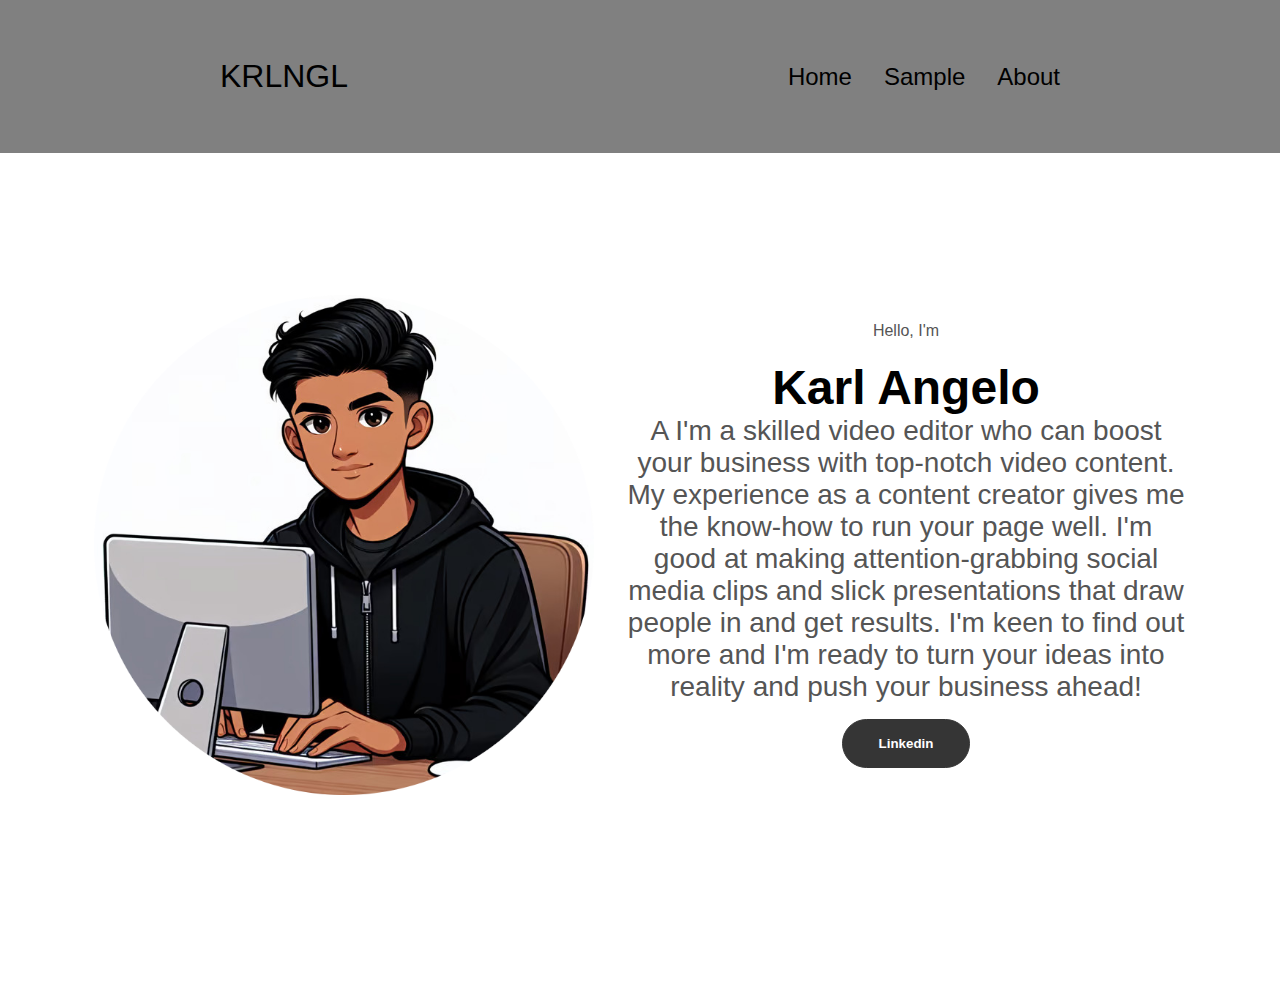
<file: index.html>
<!DOCTYPE html>
<html lang="en">
<head>
  <meta charset="UTF-8">
  <meta name="viewport" content="width=device-width, initial-scale=1.0">
  <title>Home</title>
  <link rel="stylesheet" href="style/style.css">
  <link rel="stylesheet" href="style/mediaqueries.css">
</head>
<body>
  <nav id="desktop-nav">  
    <div class="logo">KRLNGL</div>
    <div>
      <ul class="nav-link">
        <li><a href="index.html">Home</a></li>
        <li><a href="sample.html">Sample</a></li>
        <li><a href="about.html">About</a></li>
      </ul>
    </div>
  </nav>
  <nav id="hamburger-nav">
    <div class="logo">KRLNGL</div>
    <div class="hamburger-menu">
      <div class="hamburger-icon"  onclick="toggleMenu()">
        <span></span>
        <span></span>
        <span></span>
      </div>
      <div class="menu-link">
        <li><a href="index.html" onclick="toggleMenu()">Home</a></li>
        <li><a href="sample.html" onclick="toggleMenu()">Sample</a></li>
        <li><a href="about.html" onclick="toggleMenu()">About</a></li>
      </div>
    </div>
  </nav>
  <section class="container-main" id="profile">
    <div class="section__pic-container">
      <img src="assets/hero.png" alt="profile-pic">
    </div>
    <div class="section__text">
      <p class="section__text__p1">Hello, I'm</p>
      <h1 class="title">Karl Angelo</h1>
      <p class="section__text__p2">A
        I'm a skilled video editor who can boost your business with top-notch video content. My experience as a content creator gives me the know-how to run your page well. I'm good at making attention-grabbing social media clips and slick presentations that draw people in and get results. I'm keen to find out more and I'm ready to turn your ideas into reality and push your business ahead!</p>
      <div class="btn-container">
        <button class="btn btn-color-1" onclick="openLinkInNewTab('https://www.linkedin.com/in/karl-angelo-de-roxas-251129322')">
          Linkedin
      </button>
      </div>
      </a>
    </div>
  </section>
  <script src="script.js"></script>
</body>
</html>
</file>
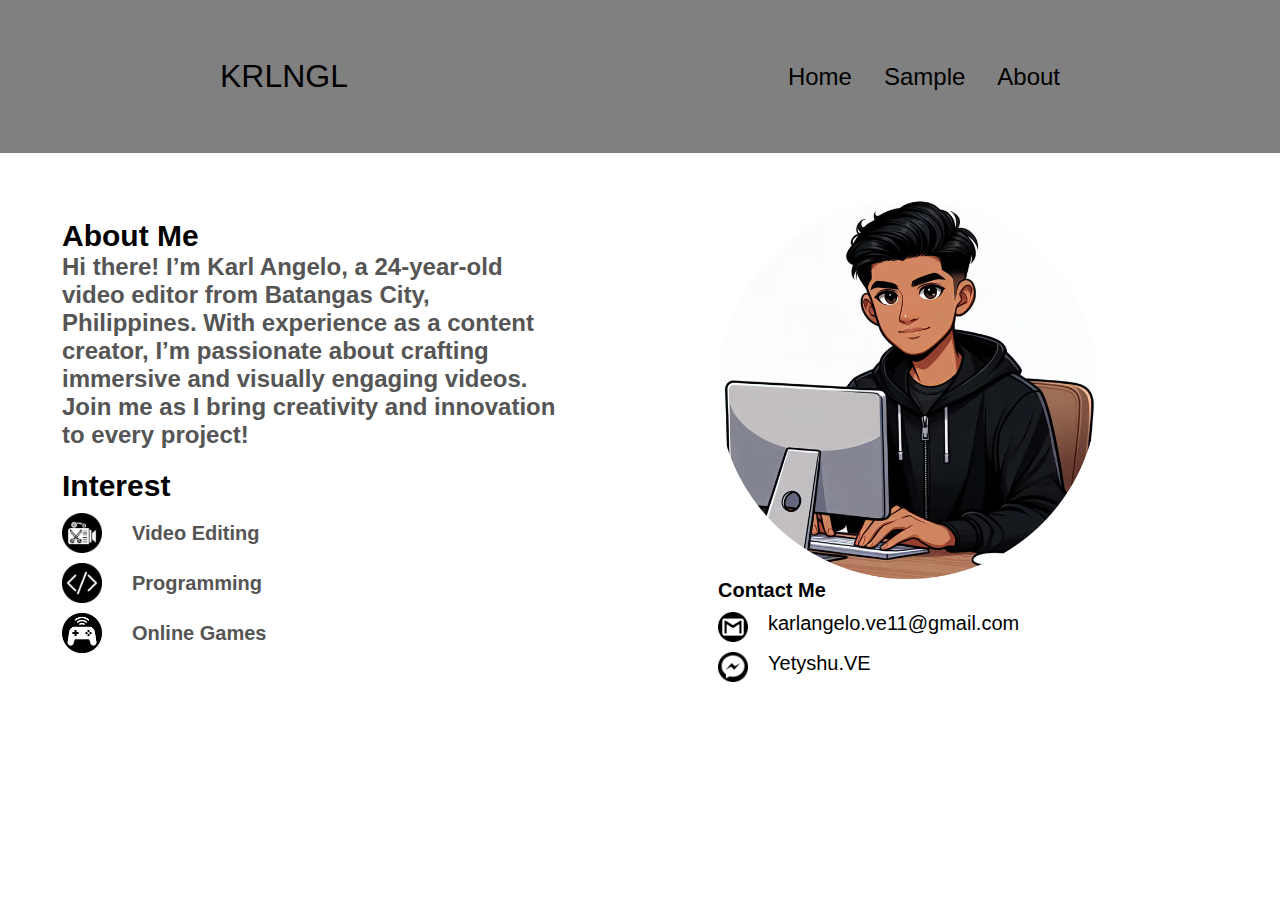
<file: about.html>
<!DOCTYPE htm#a>
<html lang="en">
<head>
  <meta charset="UTF-8">
  <meta name="viewport" content="width=device-width, initial-scale=1.0">
  <link rel="stylesheet" href="style/style.css">
  <link rel="stylesheet" href="style/mediaqueries.css">
  <title>About</title>
</head>
<body>
  <nav id="desktop-nav">
    <div class="logo">KRLNGL</div>
    <div>
      <ul class="nav-link">
        <li><a href="index.html">Home</a></li>
        <li><a href="sample.html">Sample</a></li>
        <li><a href="about.html">About</a></li>
      </ul>
    </div>
  </nav>
  <nav id="hamburger-nav">
    <div class="logo">KRLNGL</div>
    <div class="hamburger-menu">
      <div class="hamburger-icon"  onclick="toggleMenu()">
        <span></span>
        <span></span>
        <span></span>
      </div>
      <div class="menu-link">
        <li><a href="index.html" onclick="toggleMenu()">Home</a></li>
        <li><a href="sample.html" onclick="toggleMenu()">Sample</a></li>
        <li><a href="about.html" onclick="toggleMenu()">About</a></li>
      </div>
    </div>
  </nav>
  <section id="about-section">
    <div class="about-container">
      <div class="about-container-1">
        <h1>About Me</h1>
        <h3 class="about-me">
          Hi there! I’m Karl Angelo, a 24-year-old video editor from Batangas City, Philippines. With experience as a content creator, I’m passionate about crafting immersive and visually engaging videos. Join me as I bring creativity and innovation to every project!
        </h3>
        <div class="about-interest">
          <h1>Interest</h1>
          <div class="card">
            <img class="card-logo" src="assets/video.png">
            <p>Video Editing</p>
          </div>
          <div class="card">
            <img class="card-logo" src="assets/coding.png">
            <p>Programming</p>
          </div>
          <div class="card">
            <img class="card-logo" src="assets/playing.png">
            <p>Online Games </p>
          </div>
        </div>
      </div>
      <div class="about-container-1">
        <div>
          <img src="assets/hero.png" id="about-hero">
        </div>
        <h3>Contact Me</h3>
        <div class="contact-card">
          <img class="contact-logo" src="assets/gmai.png">
          <a href="mailto:karlangelo.ve11@gmail.com?subject=Subject&body=Message%20body" target="_blank">
              karlangelo.ve11@gmail.com
          </a>
          
        </div>
        <div class="contact-card">
          <img class="contact-logo" src="assets/mess.png">
          <a href="https://m.me/Yetyshu.VE" target="_blank">Yetyshu.VE</a>
        </div>
      </div>
    </div>
  </section>
  
</body>
<script src="script.js"></script>
</html>
</file>
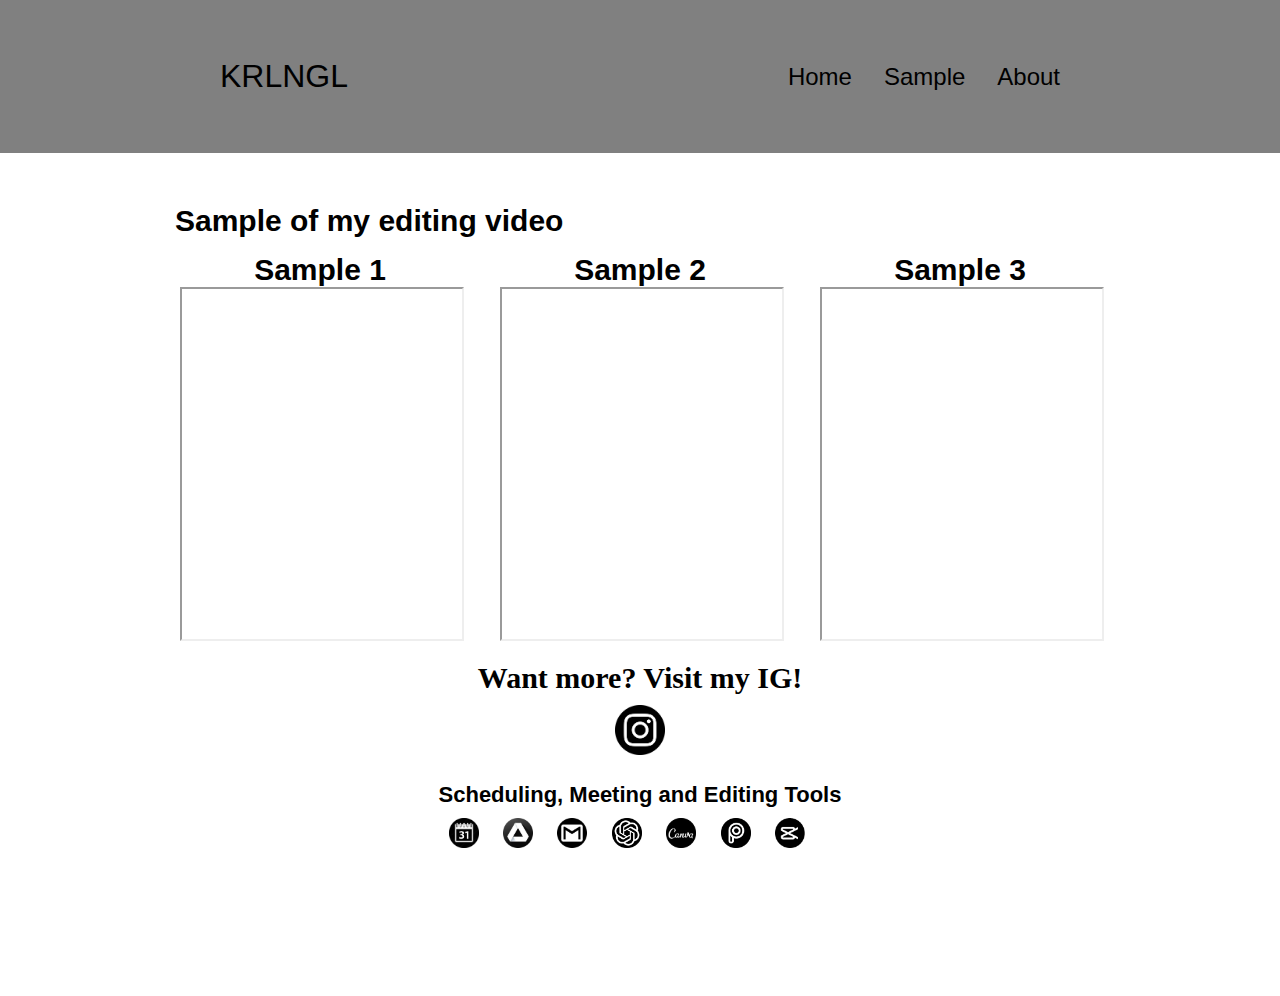
<file: sample.html>
<!DOCTYPE html>
<html lang="en">
<head>
  <meta charset="UTF-8">
  <meta name="viewport" content="width=device-width, initial-scale=1.0">
  <link rel="stylesheet" href="style/style.css">
  <link rel="stylesheet" href="style/mediaqueries.css">
  <title>Sample</title>
</head>
<body>
  <nav id="desktop-nav">
    <div class="logo">KRLNGL</div>
    <div>
      <ul class="nav-link">
        <li><a href="index.html">Home</a></li>
        <li><a href="sample.html">Sample</a></li>
        <li><a href="about.html">About</a></li>
      </ul>
    </div>
  </nav>
  <nav id="hamburger-nav">
    <div class="logo">KRLNGL</div>
    <div class="hamburger-menu">
      <div class="hamburger-icon"  onclick="toggleMenu()">
        <span></span>
        <span></span>
        <span></span>
      </div>
      <div class="menu-link">
        <li><a href="index.html" onclick="toggleMenu()">Home</a></li>
        <li><a href="sample.html" onclick="toggleMenu()">Sample</a></li>
        <li><a href="about.html" onclick="toggleMenu()">About</a></li>
      </div>
    </div>
  </nav>
  <section class="sample-section">
    <div>
      <h1 id="sample-edit" style="margin: 15px;">Sample of my editing video</h1>
      <div class="sample-container">
        <div class="video-container sample-card">
          <p>Sample 1</p>
          <iframe class="hover-video" src="https://drive.google.com/file/d/10Wmk2Uzn582CfUwDtJZm_abn_Mj78uNm/preview" allowfullscreen></iframe>
        </div>
        <div class="video-container sample-card">
          <p>Sample 2</p>
          <iframe class="hover-video" src="https://drive.google.com/file/d/10YRbmlDvqys0uruCbzCbobGoKAZKmklM/preview" allowfullscreen></iframe>
        </div>
        <div class="video-container sample-card">
          <p>Sample 3</p>
          <iframe class="hover-video" src="https://drive.google.com/file/d/13B4zxuR-cKjOgUyP-FNpkkn3hjqJIJ27/preview" allowfullscreen></iframe>
        </div>
      </div>
    </div>
    <div style="text-align: center; font: 30px solid;">
      <h1>Want more? Visit my IG!</h1>
      <a href="https://www.instagram.com/karlangelo.ve?igsh=cDFtaXNycHM4N2Ru" target="_blank">
        <img src="assets/ig-modified.png" alt="Instagram" style="width:50px;height:auto; margin-top: 10px; ">
    </a>
    </div>
    <div class="sample-container">
      <div id="tools-container">
        <h3>Scheduling, Meeting and Editing Tools</h1>
        <a href="https://calendar.google.com" target="_blank"><img class="tools" src="assets/cale.png"></a>

        <a href="https://drive.google.com" target="_blank"><img class="tools" src="assets/gdrive.png"></a>

        <a href="http://gmail.com" target="_blank"><img class="tools" src="assets/gmai.png"></a>

        <a href="https://chatgpt.com/" target="_blank"><img class="tools" src="assets/gpt.png"></a>

        <a href="https://www.canva.com/" target="_blank"><img class="tools" src="assets/canva.png"></a>

        <a href="https://picsart.com/" target="_blank"><img class="tools" src="assets/pic.png"></a>
        
        <a href="https://www.capcut.com/" target="_blank"><img class="tools" src="assets/cap.png"></a>
      </div>
    </div>
  </section>
</body>
<script src="script.js"></script>
</html>
</file>
<file: style/style.css>
@import url('https://fonts.googleapis.com/css2?family=Poppins:wght@300;400;500;600&display=swap');

* {
  padding: 0;
  margin: 0;
}

body {
  font-family:   sans-serif;
}

html {
  scroll-behavior: smooth;
}

p {
  color: rgb(85, 85, 85);
}

/*Transition*/

a,
.btn {
  transition: all 300ms ease;
}

/*Desktop Hav*/

nav,
.nav-link {
  display: flex;
}

nav {
  justify-content: space-around;
  align-items: center;
  height: 17vh;
  background: grey;
}

.nav-link {
  gap: 2rem;
  list-style: none;
  font-size: 1.5rem;
}

a {
  color: black;
  text-decoration: none;
  text-decoration-color: white;
}

a:hover {
  color: grey;
  text-decoration: underline;
  text-underline-offset: 1rem;
  text-decoration-color: rgb(101, 101, 101);
}

.logo {
  font-size: 2rem;
}

.logo:hover {
  cursor: default;
}

/* hambuger Menu */
#hamburger-nav {
  display: none;
}

.hamburger-menu {
  position: relative;
  display: inline-block;
}

.hamburger-icon {
  display: flex;
  flex-direction: column;
  justify-content: space-between;
  height: 24px;
  width: 30px;
  cursor: pointer;
}

.hamburger-icon span {
  width: 100%;
  height: 2px;
  background-color: black;
  transition: all 0.3 ease-in-out;
}

.menu-link{
  position: absolute;
  top: 100%;
  right: 0;
  background-color: white;
  width: fit-content;
  max-height: 0;
  overflow: hidden;
  transition: all 0.3 ease-in-out;
}

.menu-link a {
  display: block;
  padding: 10px;
  text-align: center;
  font-size: 1.5rem;
  color: black;
  text-decoration: none;
  transition: all 0.3 ease-in-out;
}

.menu-link li {
  list-style: none;
}

.menu-link.open {
  max-height: 300px;
}

.hamburger-icon.open span:first-child {
  transform: rotate(45deg) translate(10px, 5px);
}

.hamburger-icon.open span:nth-child(2) {
  opacity: 0;
}

.hamburger-icon.open span:last-child {
  transform: rotate(-45deg) translate(10px,-5px);
}

.hamburger-icon span:first-child {
  transform: none;
}

.hamburger-icon span:first-child {
  opacity: 1;
}

.hamburger-icon span:first-child {
  transform: none;
}

/*section*/

section {
  padding-top: 4vh;
  height: 98vh;
  margin: 0 10rem;
  box-sizing: border-box; 
  min-height: fit-content;
}

.section-container {
  display: flex;
}

/*profile section*/

#profile {
  display: flex;
  justify-content: center;
  gap: 2rem;
  height: 80vh;
}

.section__pic-container {
  display: flex;
  height: 500px;
  width: 500px;
  margin: auto 0;
}

.section__text {
  align-self: center;
  text-align: center;
}

.section__text__p {
  font-weight: 600px;
}

.section__text__p1 {
  text-align: center;
}

.section__text__p2 {
  font-size: 1.75rem;
  margin-bottom: 1rem;
  width: 35rem;
}

.title {
  font-size: 3rem;
  text-align: center;
}

#socials-container {
  display: flex;
  justify-content: center;
  margin-top: 1rem;
  gap: 1rem;
}

/* icons */

.icon {
  cursor: pointer;
  height: 2rem;
}

/*button*/

.btn-container {
  display: flex;
  justify-content: center;
  gap: 1rem;
}

.btn {
  font-weight: 600;
  transition: all 300ms ease;
  padding: 1rem;
  width: 8rem;
  border-radius: 2rem;
}

.btn-color-1,
.btn-color-2 {
  border: rgb(53, 53, 53) 0.1rem solid;
}

.btn-color-1:hover,
.btn-color-2:hover {
  cursor: pointer;
}

.btn-color-1,
.btn-color-2:hover {
  background: rgb(53, 53, 53);
  color: white;
}

.btn-color-1:hover {
  background: rgb(0, 0, 0);
}

.btn-color-2 {
  background: none;
}

.btn-color-2:hover {
  border: rgb(255, 255, 255) 0.1rem solid;
}

.btn-container {
  gap: 1rem;
}

/* About profil */

#about-section{
  width: auto;
  height: 500px;
  margin: 0 auto;
}

#about {
  text-align: center;
}

.about-container {
  display: flex;
  justify-content: center;
  gap: 2rem;
  height: 80vh;
}

.about-container-1{
  width: 500px;
  margin: 10px auto;  
}

h1{
  font-size: 30px;
  margin-top: 20px;
}

h3{
  font-size: 20px;
}
.about-me{
  font-size: 1.5rem;
  color: rgb(85, 85, 85);
}

#about-hero {
  width: 380px;
  height: 380px;
}

.card p {
  margin: auto 30px;
  font-weight: bold;
  font-family: sans-serif;
}

.card {
  display: flex;
  margin: 10px auto;
  font: 20px solid;
}

.card-logo{
  width: 40px;
  height: 40px;
}

.about-contact{
  display: block;
}

 .contact-card a{
  margin: 0 20px;
  font-size: 20px;
}

.contact-logo{
  height: 30px;
  width: 30px;
}

.contact-card{
  display: flex;
  margin: 10px auto;
}

.sample-section{
  display: block;
}

#tools-container {
  margin-top: 20px;
}

#tools-container h3{
  font-size: 22px;
}
.sample-container {
  display: flex;
  justify-content: center;
  margin: 0 auto;
}

.sample-video {
  width: 300px;
  height: 250px;
}

.sample-container p {
  font-size: 30px;
  text-align: center;
  font-family: sans-serif;
  font-weight: bold;
  color: black;
  justify-content: space-between;
}

.tools {
  width: 30px;
  height: 30px;
  margin: 10px;
}

.video-container {
  position: relative;
  width: 100%;
  max-width: 500px; /* Adjust as needed */
  margin: 0 20px;
}

.hover-video {
  width: 100%;
  height: auto;
  display: block;
  cursor: pointer;
  justify-content: space-between;
  height: 350px;
}

.btn-contact {
  width: auto;
  max-width: 300px;
  border: none;
  color: none;
  background-color: none;
}
</file>
<file: style/mediaqueries.css>
@media screen and (max-width: 1400px) {
  #profile {
    height: 83vh;
    margin-bottom: 6rem;
  }
  .about-containers {
    height: 83vh;
    margin-bottom: 6rem;
  }
  .sample-section {
    height: 83vh;
    margin-bottom: 6rem;
  }
}

@media screen and (max-width: 1200px) {
  #desktop-nav {
    display: none;
  }
  #hamburger-nav {
    display: flex;
  }
  #profile,
  .section-container {
    display: block;
  }
  .section__text__p2 {
    font-size: 2.5rem;
    text-align: center;
    width: auto;
  }
  .about-me {
    font-size: 1.5rem;
    justify-content: center;
    width: auto;
    color: rgb(85, 85, 85);
    margin: 0 15px;
  }
    section {
    margin: 0 5%;
  }
  .section__pic-container {
    width: 275px;
    height: 275px;
    margin: 0 auto 2rem;
  }
  #about-hero{
    width: 275px;
    height: 275px;
    margin: 0 auto 2rem;
  }
  .about-containers {
    margin-top: 0;
  }
  .about-interest {
    margin: 0 15px;
  }
  .about-container-1 h1{
    font-size: 2rem;
  }
  .card-logo{
    height: 25px;
    width: 25px;
  }
  .card p {
    font-size: 20px;
  }
  .about-container{
    display: block;
    justify-content: center;
  }
  .sample-container{
    display: block;
    justify-content: center;
    margin: 10px auto;
    text-align: center;
  }
  .sample-card{
    margin-top: 25px;
    text-align: center;
  }
  .sample-video{
    width: auto;
    height: 350px;
  }
  .tools{
    width: 30px;
    height: 30px;
    margin: 5px;
  }
}

@media screen and (max-width: 600px) {
  #profile {
    height: 83vh;
    margin-bottom: 0;
  }
  .about-section {
    height: 83vh;
    margin-bottom: 0;
  }
  .logo {
    font-size: 1.5rem;
  }
  .nav-links {
    flex-direction: column;
    gap: 0.5rem;
    text-align: center;
  }
  .section__pic-container {
    width: auto;
    height: 46vw;
    justify-content: center;
  }
  #about-hero{
      width: auto;
      height: 46vw;
      margin: 0 auto;
      justify-content: center;
  }
  .section__text__p2 {
    font-size: 1.5rem;
    width: auto;
    container: fit;
  }
  .about-me{
    font-size: 1.5rem;
    width: auto;
    max-width: 320px;
  }
  .title {
    font-size: 2rem;
  }
  .about-container {
    margin: 0 10px;
    justify-content: center;
  }
  .about-container h1{
    margin: 10px auto;
  }
  .card p {
    font-size: 25px;
  }
  .sample-container{
    display: block;
    justify-content: center;
    margin: 10px auto;
    text-align: center;
  }
  #sample-edit{
    font-size: 20px;
  }
  .sample-container p {
    font-size: 20px;
  }
  #tools-container h3 {
    font-size: 15px;
    margin: 10px;
  }
  footer {
    flex-direction: column;
    text-align: center;
  }
  .footer-left, .footer-center, .footer-right {
    justify-content: center;
    margin: 5px 0;
  }
  .footer-right {
    display: flex;
  }
}
</file>
